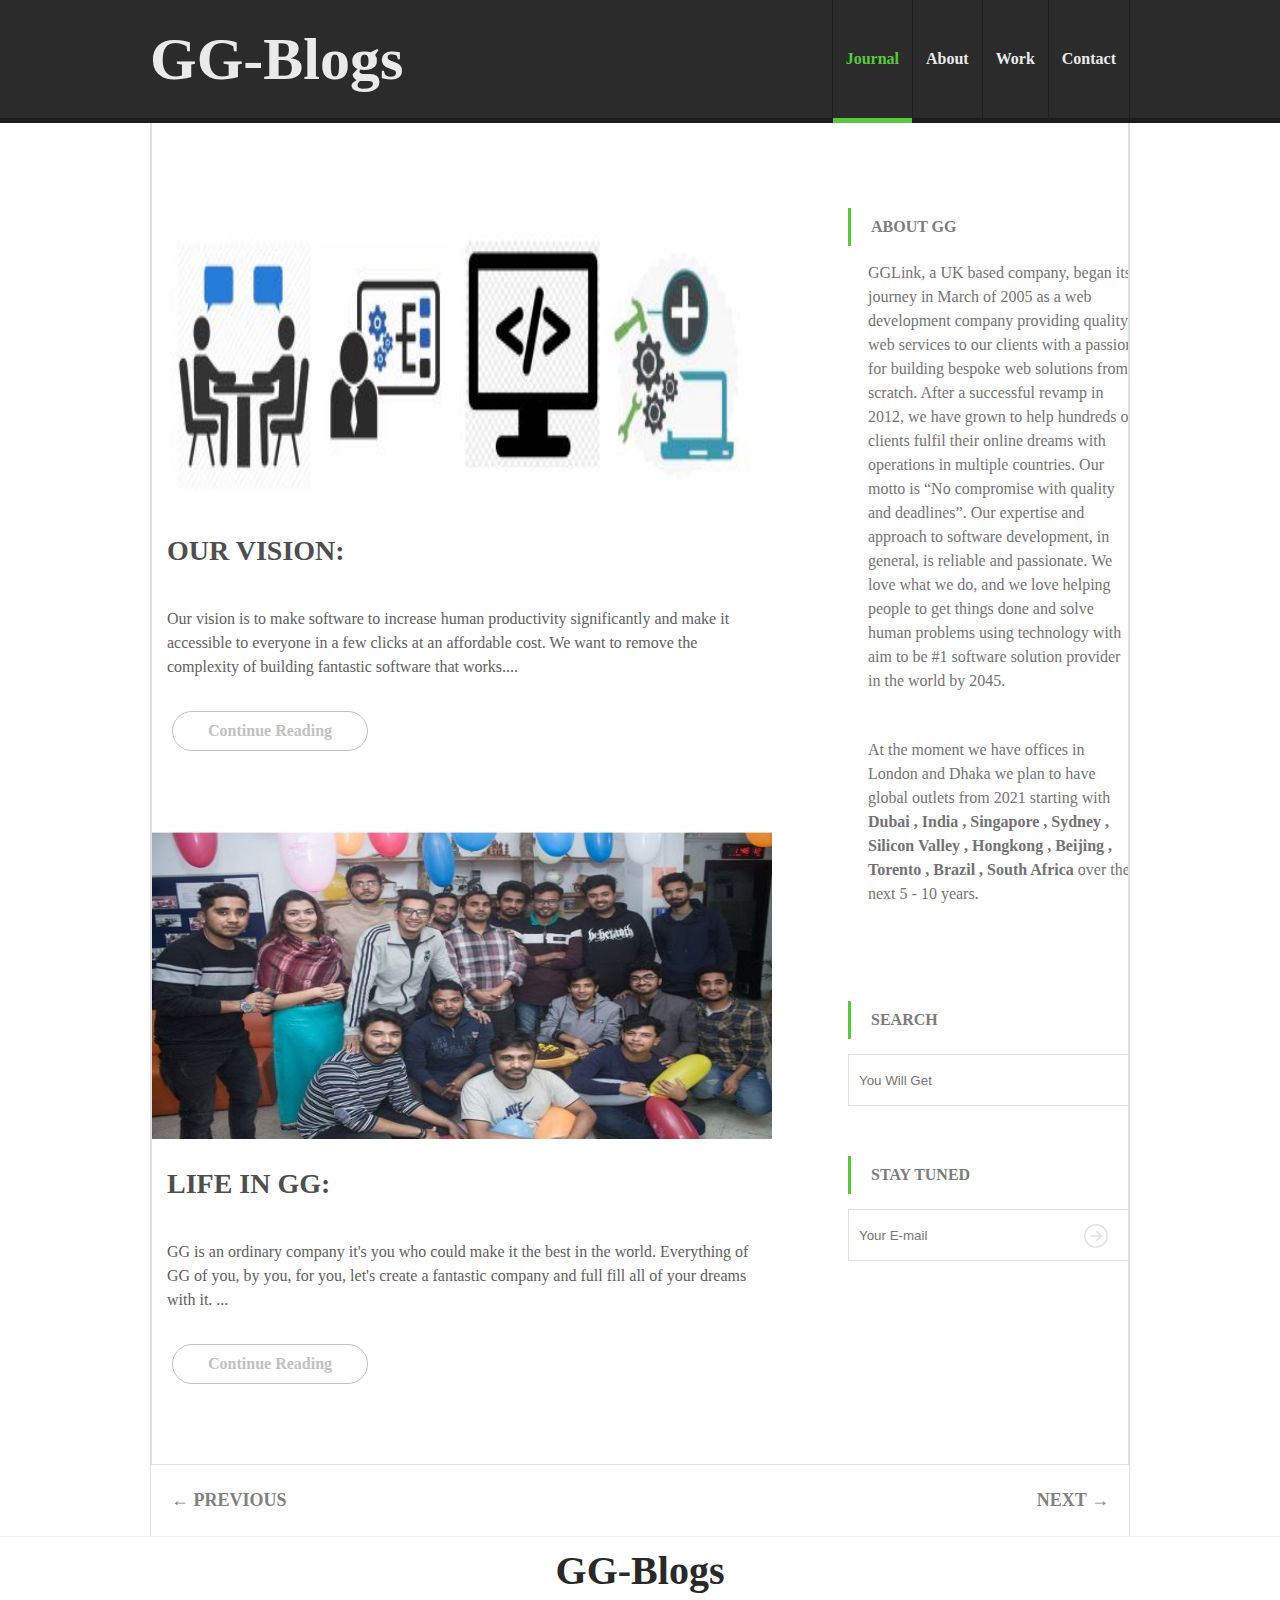
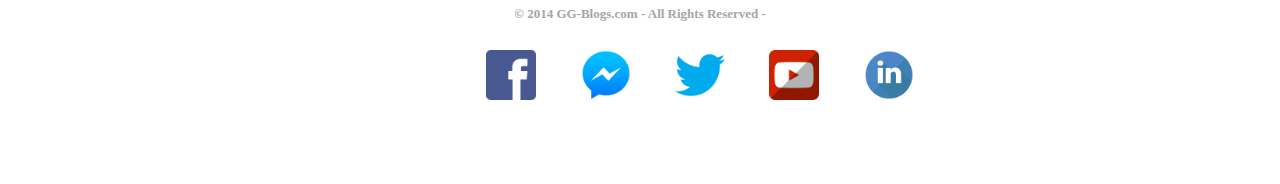
<file: index.html>
<!DOCTYPE HTML>
<html lang="en-US">

<head>
    <meta charset="UTF-8">
    <title> Blog </title>
    <link rel="stylesheet" href="style.css" />
</head>

<body>
    <!--header-->

    <div class="container_full header_bgc">
        <div class="fix container">
            <header id="header">
                <div class="logo_left_part">
                    <h1>GG-Blogs</h1>
                </div>
                <nav>
                    <ul id="menu">
                        <li class="active"><a href="index.html"> Journal </a></li>
                        <li><a href="about.html"> About </a></li>
                        <li><a href="work.html"> Work </a></li>
                        <li><a href="contact.html"> Contact </a></li>
                    </ul>
                </nav>
            </header>
        </div>
    </div>

    <!--main content-->
    <div class="container_full  content_wrapper_bgc">
        <div class="fix container">
            <div class="content_wrapper">
                <section class="left_content">
                    <article class="single_post_wrapper">
                        <img src="img/E.JPG" alt="" />
                        <h2>Our Vision:</h2>
                        <p>Our vision is to make software to increase human productivity significantly and make it accessible to everyone in a few clicks at an affordable cost. We want to remove the complexity of building fantastic software that works....
                        </p>
                        <a href="#" class="continue_r"> Continue Reading </a>
                    </article>
                    <article class="single_post_wrapper">
                        <img src="img/W.JPG" alt="" />
                        <h2>Life in GG:</h2>
                        <p>GG is an ordinary company it's you who could make it the best in the world. Everything of GG of you, by you, for you, let's create a fantastic company and full fill all of your dreams with it. ...
                        </p>
                        <a href="#" class="continue_r"> Continue Reading </a>
                    </article>
                </section>
                <!-- sidebar -->
                <div id="sidebar">
                    <aside class="single_sidebar">
                        <h2>About GG </h2>
                        <p>GGLink, a UK based company, began its journey in March of 2005 as a web development company providing quality web services to our clients with a passion for building bespoke web solutions from scratch. After a successful revamp
                            in 2012, we have grown to help hundreds of clients fulfil their online dreams with operations in multiple countries. Our motto is “No compromise with quality and deadlines”. Our expertise and approach to software development,
                            in general, is reliable and passionate. We love what we do, and we love helping people to get things done and solve human problems using technology with aim to be #1 software solution provider in the world by 2045.
                        </p>
                        <p>At the moment we have offices in London and Dhaka we plan to have global outlets from 2021 starting with
                            <strong>Dubai , India ,
								Singapore , Sydney , Silicon Valley
								, Hongkong , Beijing , Torento , Brazil
								, South Africa</strong> over the next 5 - 10 years.
                        </p>
                    </aside>
                    <aside class="single_sidebar">
                        <h2>Search </h2>
                        <input type="text" class="s_box" placeholder="You Will Get " />
                    </aside>
                    <aside class="single_sidebar">
                        <h2> Stay Tuned </h2>
                        <div class="mail">
                            <input type="email" placeholder="Your E-mail" />
                            <input type="submit" id="search_submit" />
                        </div>
                    </aside>
                </div>
            </div>
            <div class="content_bottom">
                <a href="#" class="previous"> &#8592; Previous </a>
                <a href="about.html" class="next"> Next &#8594;</a>
            </div>
        </div>
    </div>
    <!--footer-->
    <div class="container_full">
        <div class="fix container">
            <footer id="footer">
                <h1> GG-Blogs </h1>
                <p>© 2014 GG-Blogs.com - All Rights Reserved -</p>
                <div class="social_area">
                    <ul>
                        <li class="facebook">
                            <a href="#"> <img src="img/social/facebook-wh.png" alt="" /> </a>
                        </li>
                        <li class="messenger">
                            <a href="#"> <img src="img/social/messenger-wh.png" alt="" /></a>
                        </li>
                        <li class="twitter">
                            <a href="#"> <img src="img/social/twitter-wh.png" alt="" /></a>
                        </li>
                        <li class="youtube">
                            <a href="https://www.youtube.com/channel/UCNhlq5N_imKThMzsZ6kB3PQ">
                                <img src="img/social/youtube-wh.png" alt="" /></a>
                        </li>
                        <li class="linkedin">
                            <a href="#"> <img src="img/social/link-wh.png" alt="" /></a>
                        </li>
                    </ul>
                </div>
            </footer>
        </div>
    </div>


    <script type="text/javascript" src="script.js"></script>
</body>

</html>

<!--
	<div class="container_full">
	        <div class="fix container">
				
			</div>				
	</div>
	            -->
</file>
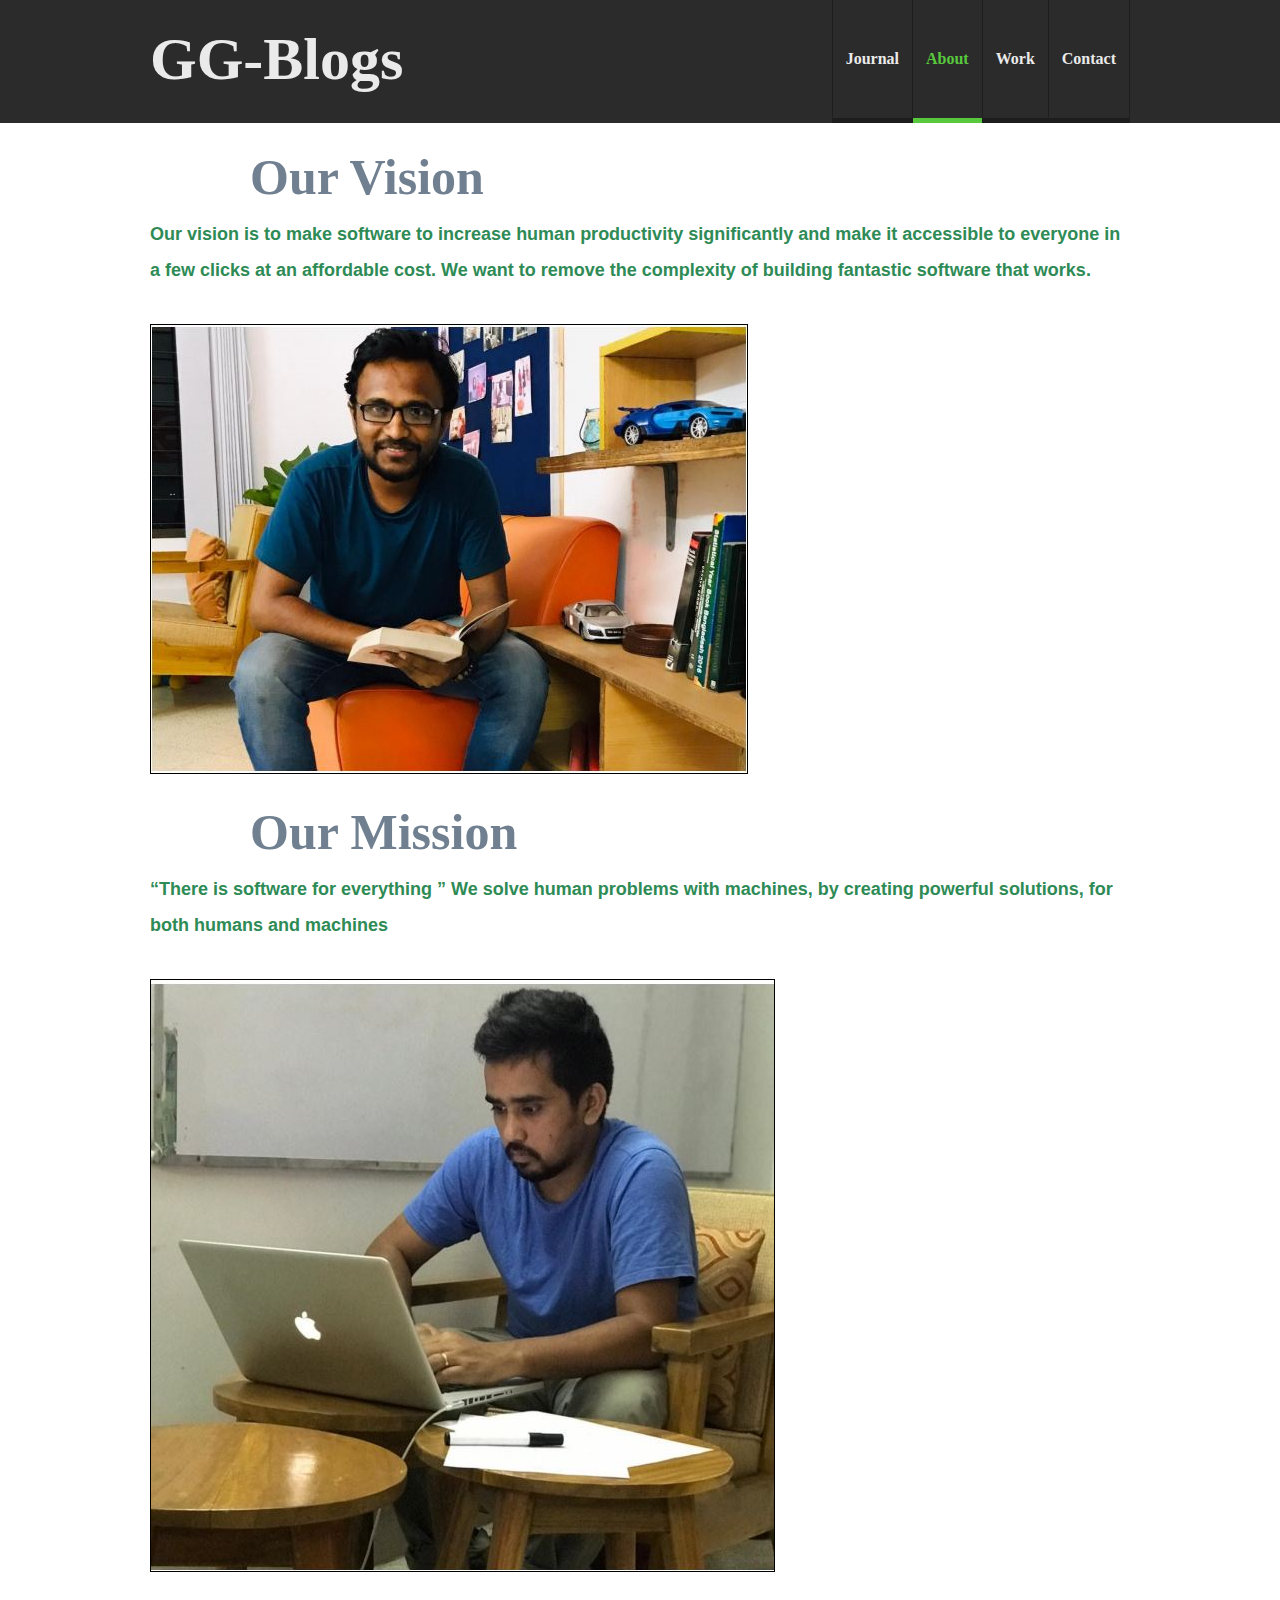
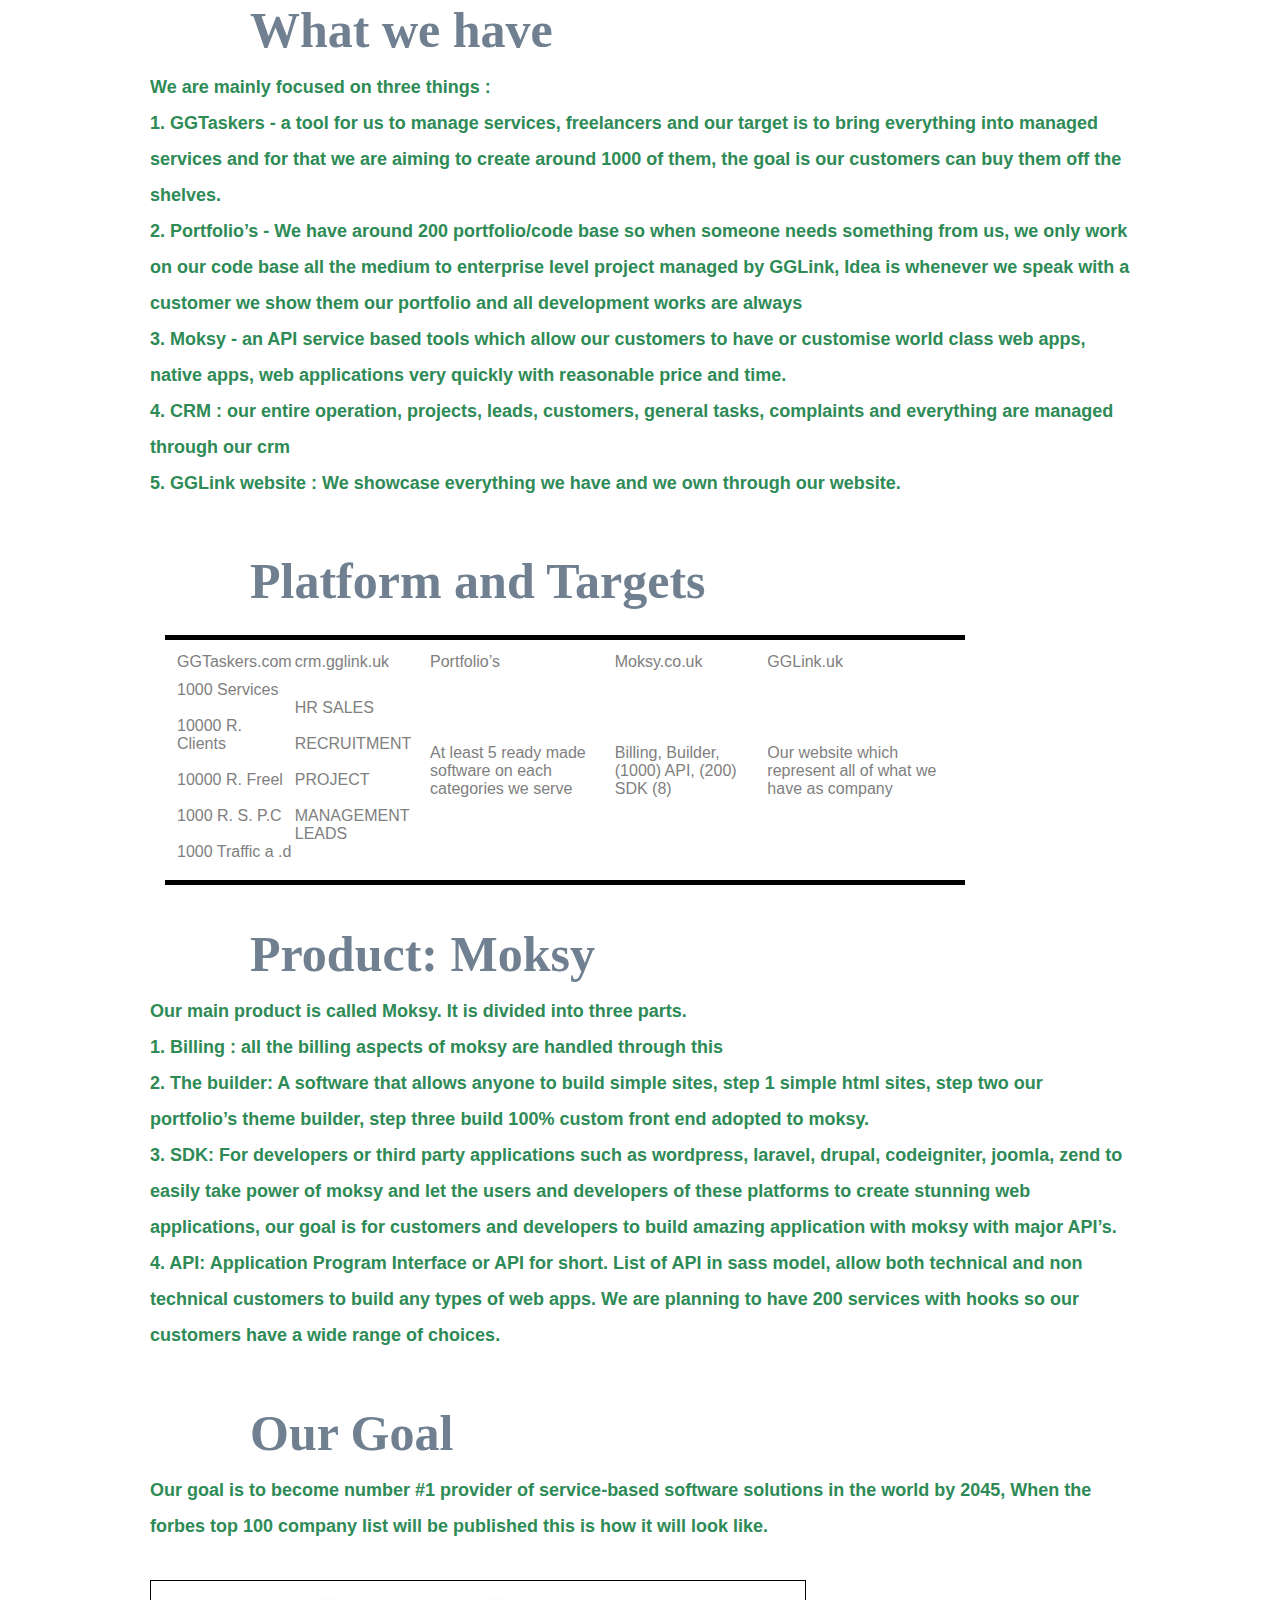
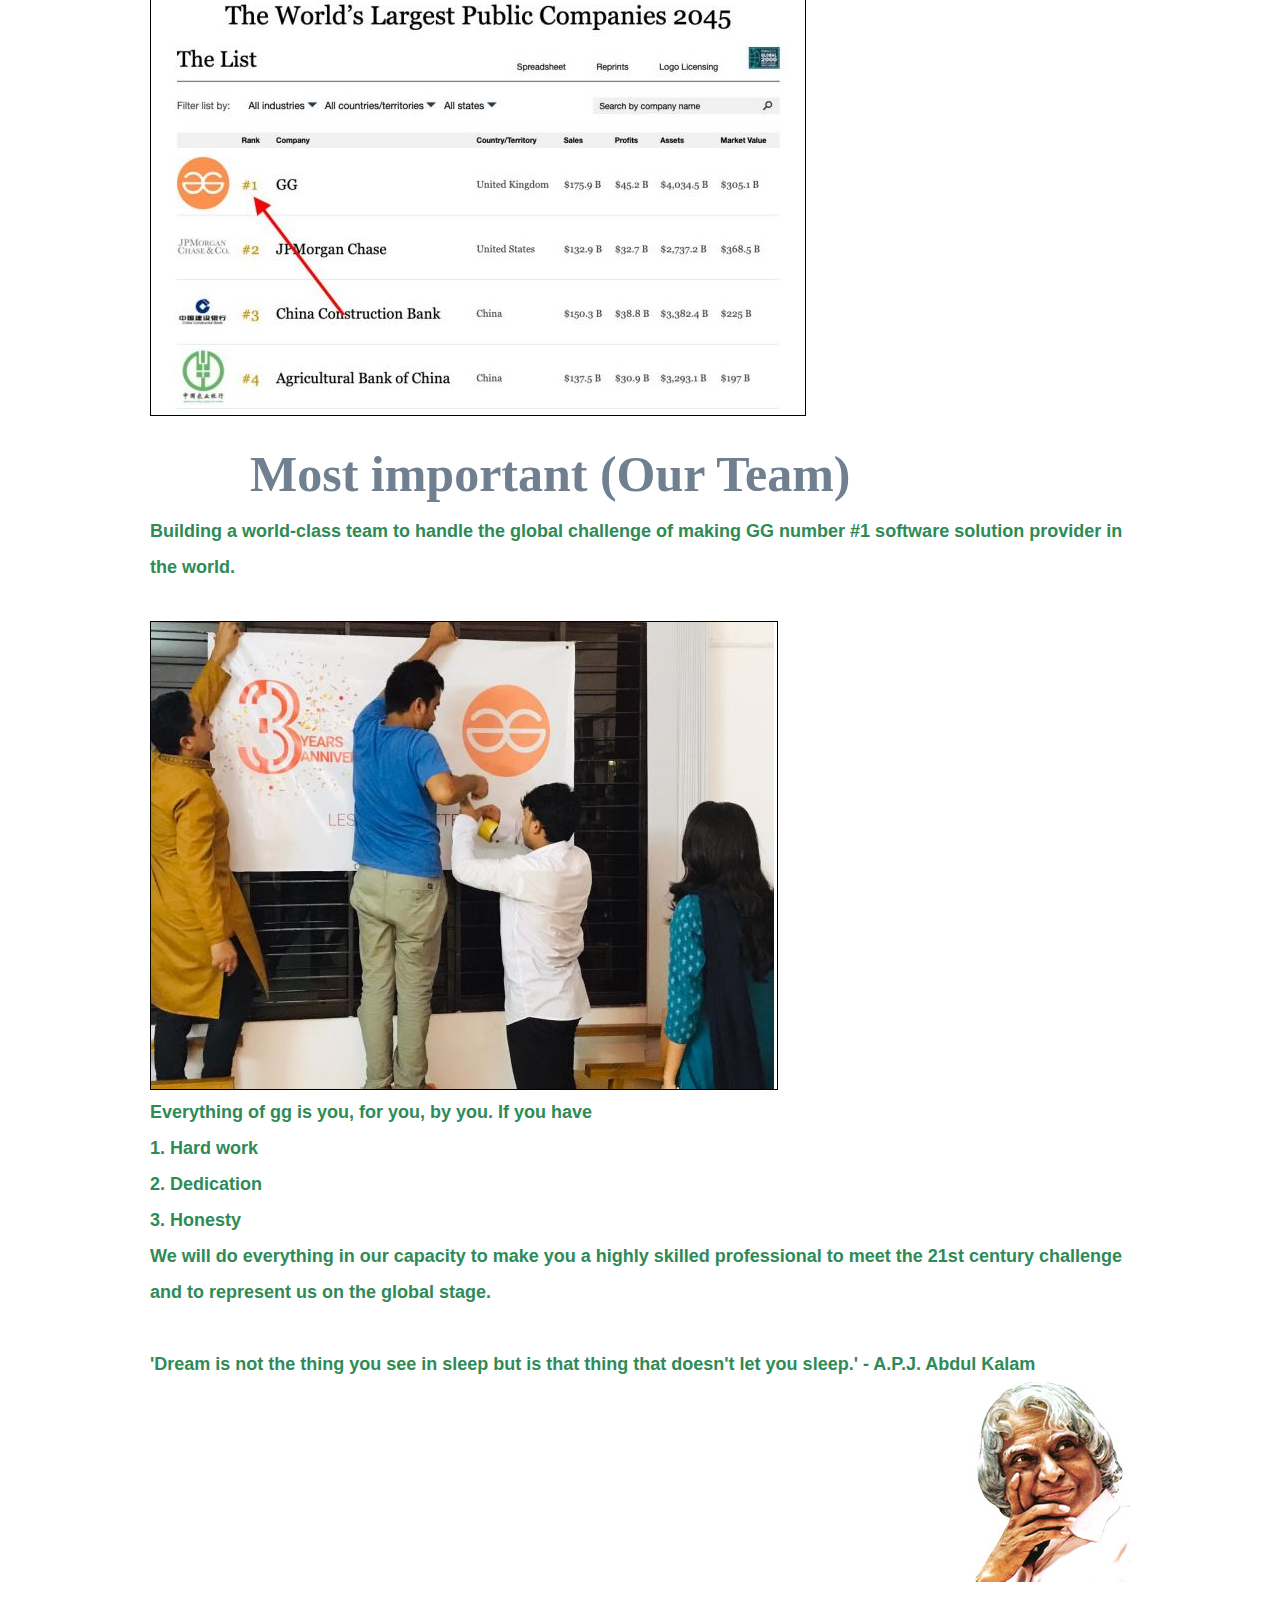
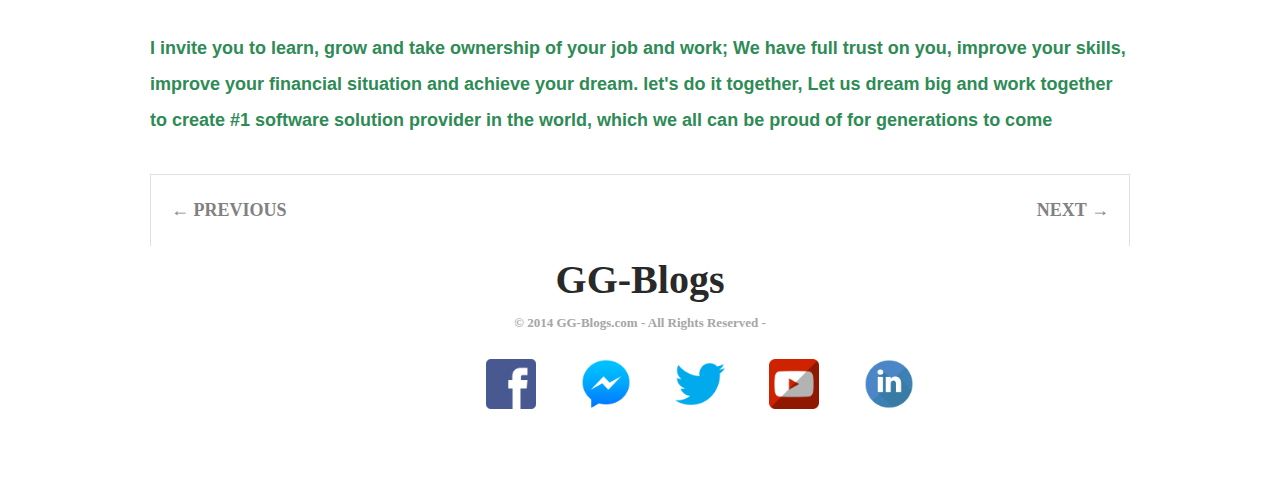
<file: about.html>
<!DOCTYPE HTML>
<html lang="en-US">
<head>
	<meta charset="UTF-8">
	<title> Blog  </title>
	<link rel="stylesheet" href="CSS/about.css" />
</head>
<body>
	                       <!--header-->
		  
	<div class="container_full header_bgc">
	        <div class="fix container"> 
				<header id="header">
				      <div class="logo_left_part">
					        <h1>GG-Blogs</h1>  
					  </div>
                               <nav>
					     <ul id="menu">
					         	<li><a href="index.html"> Journal </a></li>
					         	<li class="active"><a href="#"> About </a></li>
					         	<li><a href="work.html"> Work </a></li>
					         	<li ><a href="contact.html"> Contact </a></li>
					      </ul>					   
					   </nav>					  
				</header>     				
			</div>				
	</div>
	           
	          <!--main content-->		

<div class="container_full  content_wrapper_bgc">
	        <div class="fix container">				 
			              		<div class="about">
								
								<h2>Our Vision</h2>
								<p> Our vision is to make software to increase human productivity significantly and make it
accessible to everyone in a few clicks at an affordable cost. We want to remove the
complexity of building fantastic software that works.
</p><img src="img/B.JPG" alt="" />
								
<h2>Our Mission</h2>
								<p> “There is software for everything ” We solve human problems with machines, by
creating powerful solutions, for both humans and machines
</p><img src="img/C.JPG" alt="" />								
								
<h2>What we have </h2>
								<p> We are mainly focused on three things : <br>
1. GGTaskers - a tool for us to manage services, freelancers and our target is to
bring everything into managed services and for that we are aiming to create
around 1000 of them, the goal is our customers can buy them off the shelves.<br>
2. Portfolio’s - We have around 200 portfolio/code base so when someone needs
something from us, we only work on our code base all the medium to enterprise
level project managed by GGLink, Idea is whenever we speak with a customer we
show them our portfolio and all development works are always<br>
3. Moksy - an API service based tools which allow our customers to have or
customise world class web apps, native apps, web applications very quickly with
reasonable price and time.<br>
4. CRM : our entire operation, projects, leads, customers, general tasks, complaints
and everything are managed through our crm<br>
5. GGLink website : We showcase everything we have and we own through our
website.
</p>
	        <h2>Platform and Targets</h2>
			
			<div class="container_full">
	        <div class="fix container">
			
			<table class="table" cellpadding="2px"  >

     <tr>
           <td>GGTaskers.com</td>
           <td>crm.gglink.uk</td>
           <td>Portfolio’s</td>
           <td>Moksy.co.uk</td>
           <td>GGLink.uk</td>
     </tr>

<tr>
           <td>1000 Services <br /><br />
               10000 R. Clients<br /><br />
               10000 R. Freel<br /><br />
               1000 R. S. P.C<br /><br />
                1000 Traffic a .d</td>
           <td>HR
                  SALES<br /><br />
                  RECRUITMENT<br /><br />
                  PROJECT<br /><br />
                  MANAGEMENT
                  LEADS</td>
           <td>At least 5 ready
                  made software
                  on each
                  categories we
                  serve
           </td>
           <td>Billing,
                Builder, (1000)
                API, (200)
                SDK (8)</td>
           <td>Our website
                which
                represent
                all of what
                we have as
                company
			</td>
 </tr>
  </table>							
			</div>				
	</div>
			
											
			      <h2>Product: Moksy</h2>
<p>  Our main product is called Moksy. It is divided into three parts. <br>
1. Billing : all the billing aspects of moksy are handled through this<br>
2. The builder: A software that allows anyone to build simple sites, step 1 simple
html sites, step two our portfolio’s theme builder, step three build 100% custom
front end adopted to moksy.<br>
3. SDK: For developers or third party applications such as wordpress, laravel, drupal,
codeigniter, joomla, zend to easily take power of moksy and let the users and
developers of these platforms to create stunning web applications, our goal is for
customers and developers to build amazing application with moksy with major
API’s.<br>
4. API: Application Program Interface or API for short. List of API in sass model,
allow both technical and non technical customers to build any types of web apps.
We are planning to have 200 services with hooks so our customers have a wide
range of choices.
</p>				  


       <h2>Our Goal </h2>
	   <p> Our goal is to become number #1 provider of service-based software solutions in the
world by 2045, When the forbes top 100 company list will be published this is how it will
look like.
</p>
<img src="img/Q.JPG" alt="" />
								
<h2>Most important (Our Team) </h2>
	   <p> Building a world-class team to handle the global challenge of making GG number #1
software solution provider in the world.

</p>
<img src="img/S.JPG" alt="" />								
<p>Everything of gg is you, for you, by you. If you have<br>
1. Hard work<br>
2. Dedication<br>
3. Honesty<br>
We will do everything in our capacity to make you a highly skilled professional to meet
the 21st century challenge and to represent us on the global stage.
</p>	

<p>'Dream is not the thing you see in sleep but is that thing that doesn't let you sleep.' -
A.P.J. Abdul Kalam<img src="img/X.jpg" alt="" class="apj"/>	<br><br>
I invite you to learn, grow and take ownership of your job and work; We have full trust on
you, improve your skills, improve your financial situation and achieve your dream. let's
do it together, Let us dream big and work together to create #1 software solution
provider in the world, which we all can be proud of for generations to come	</p>
					
								
								
								</div>		
			</div>				
	</div>
                  <div class="container_full  content_wrapper_bgc">
	        <div class="fix container">				 
			              <div class="content_bottom">
						       <a href="index.html" class="previous"> &#8592; Previous </a>
						       <a href="work.html" class="next"> Next &#8594;</a>
						  </div>					
			</div>				
	</div>	
	
	            <!--footer-->
	<div class="container_full">
	        <div class="fix container">
				      <footer id="footer">
					  <h1> GG-Blogs </h1>
					  <p>© 2014 GG-Blogs.com  -  All Rights Reserved  -</p>
					  <div class="social_area">
					      <ul>
					      	<li class="facebook"><a href="#"> <img src="img/social/facebook-wh.png" alt="" /> </a></li>
					      	<li class="messenger"><a href="#"> <img src="img/social/messenger-wh.png" alt="" /></a></li>
					      	<li class="twitter"><a href="#"> <img src="img/social/twitter-wh.png" alt="" /></a></li>
					      	<li class="youtube"><a href="https://www.youtube.com/channel/UCNhlq5N_imKThMzsZ6kB3PQ"> <img src="img/social/youtube-wh.png" alt="" /></a></li>
					      	<li class="linkedin"><a href="#"> <img src="img/social/link-wh.png" alt="" /></a></li>
					      </ul>
					  </div>
					  </footer>						
			</div>				
	</div>
	
	
	<script type="text/javascript" src="script.js"></script>
</body>
</html>

<!--
	<div class="container_full">
	        <div class="fix container">
				
			</div>				
	</div>
	            -->
</file>
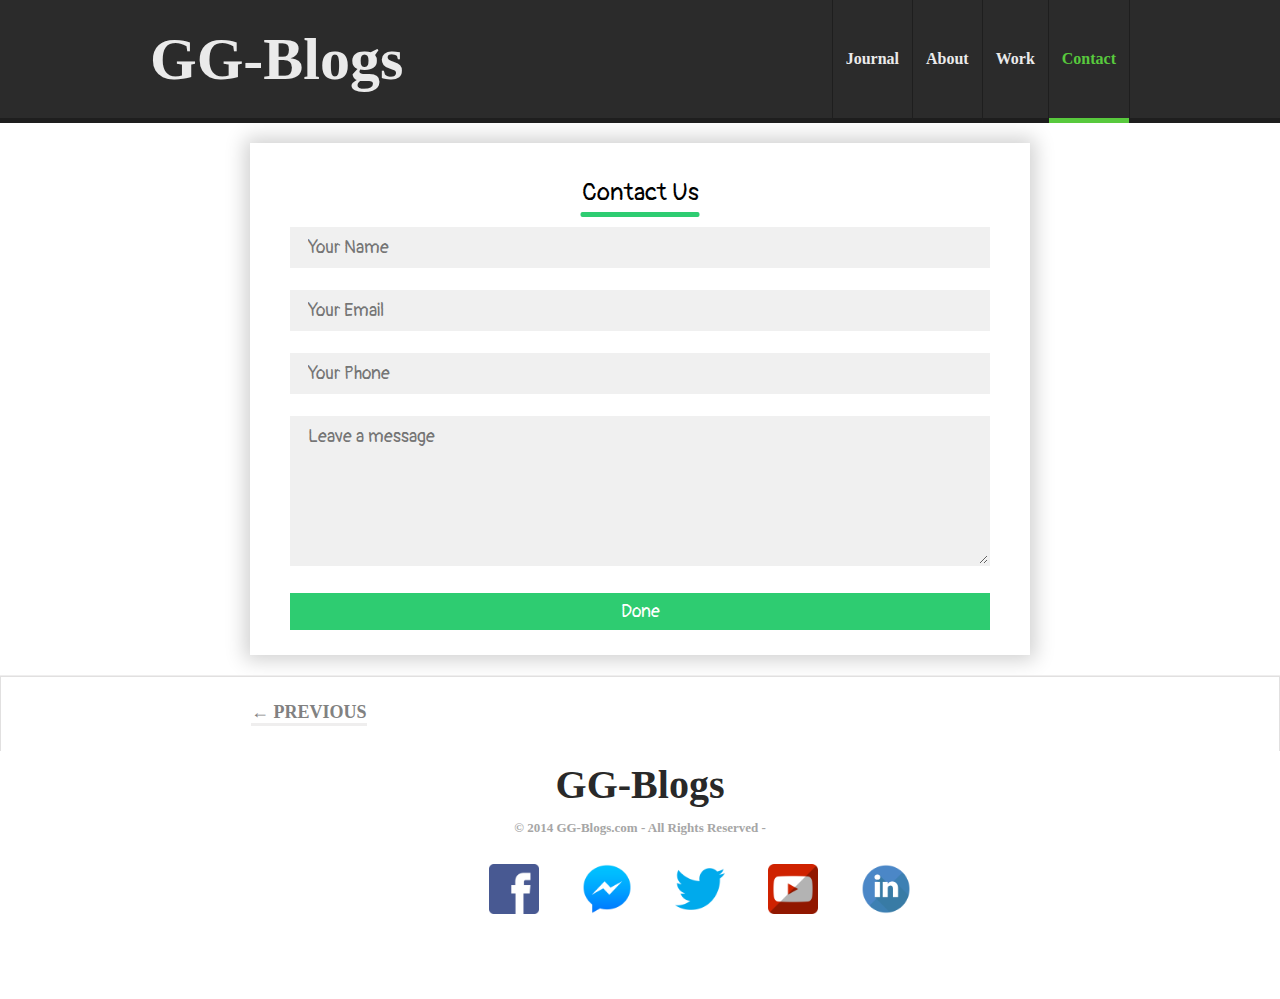
<file: contact.html>
<!DOCTYPE HTML>
<html lang="en-US">
<head>
	<meta charset="UTF-8">
	<title> Blog  </title>
	<meta name="viewport" content="width=device-width,initial-scale=1.0,minimum-scale=1.0,maximum-scale=1.0"/>
	<link rel="stylesheet" href="style.css" />
	<link href="https://fonts.googleapis.com/css2?family=Pangolin&display=swap" rel="stylesheet">
	<link rel="stylesheet" href="CSS/contact.css" />
</head>
<body>
	                       <!--header-->
		  
	<div class="container_full header_bgc">
	        <div class="fix container"> 
				<header id="header">
				      <div class="logo_left_part">
					        <h1> GG-Blogs</h1>  
					  </div>
                               <nav>
					     <ul id="menu">
					         	<li ><a href="index.html"> Journal </a></li>
					         	<li><a href="about.html"> About </a></li>
					         	<li><a href="work.html"> Work </a></li>
					         	<li class="active" ><a href="#"> Contact </a></li>
					      </ul>					   
					   </nav>					  
				</header>     				
			</div>				
	</div>
	           
	          <!--main content-->
	<div class="container_full  content_wrapper_bgc">
	        <div class="fix container">
			        <div class="form">
					         <div class="contact_box">
							 <div class="form_left"></div>
							 <div class="form_right">
							          <h2> Contact Us </h2>
							 <input type="text" class="field" placeholder="Your Name" />
							 <input type="email" class="field" placeholder="Your Email" />
							 <input type="text" class="field" placeholder="Your Phone" />
							 <textarea class="field area" placeholder="Leave a message"></textarea>	
                              <button class="btn">Done</button>							 
							 </div>
							 </div>							
					</div>					              				
			</div>				
	</div>			
	<div class="content_bottom">
						       <a href="work.html" class="previous"> &#8592; Previous </a>
						       
						  </div>
	            <!--footer-->
	<div class="container_full">
	        <div class="fix container">
			
			
				      <footer id="footer">
					  <h1> GG-Blogs </h1>
					  <p>© 2014 GG-Blogs.com  -  All Rights Reserved  -</p>
					  
					  
					  <div class="social_area">
					      <ul>
					      	<li class="facebook"><a href="#"> <img src="img/social/facebook-wh.png" alt="" /> </a></li>
					      	<li class="messenger"><a href="#"> <img src="img/social/messenger-wh.png" alt="" /></a></li>
					      	<li class="twitter"><a href="#"> <img src="img/social/twitter-wh.png" alt="" /></a></li>
					      	<li class="youtube"><a href="#"> <img src="img/social/youtube-wh.png" alt="" /></a></li>
					      	<li class="linkedin"><a href="#"> <img src="img/social/link-wh.png" alt="" /></a></li>
					      </ul>
					  </div>
					  </footer>						
			</div>				
	</div>
	
	
	<script type="text/javascript" src="script.js"></script>
</body>
</html>

<!--
	<div class="container_full">
	        <div class="fix container">
				
			</div>				
	</div>
	            -->
</file>
<file: style.css>
/* typography */
*
{
	margin:0;
	padding:0;
}
body
{
	font-family:sans-sarif,Arial !important;
	-webkit-transition: all 0.5s ease;
	transition: all 0.5s ease;
}
a 
{
	text-decoration:none;
}
h1,h2,h3,h4,h5,h6
{
	font-weight:normal;
	margin-top:10px;
	margin-bottom:10px;
}
p 
{
	line-height:150%;
	margin-bottom:2em;
}

         /* end */
.fix 
{
	overflow:hidden;
}	

.container_full
{
	width:100%;
}
.container
{
	width:980px;
	display:block;
	margin:0 auto;
}
.header_bgc
{               
	background:#2B2B2B;
}
.logo_left_part
{
	float:left;
}
.logo_left_part h1
{
	font-family:roboto;
	font-size:60px;
	font-weight:bold;
	color:#EAEAEA;
	padding-top:15px;
}
nav
{
	float:right;
}
nav #menu 
{
	list-style:none;
}
nav #menu li 
{
	float:left;
	border-right:1px solid #1E1E1E;
}
nav #menu li:first-child 
{	
	border-left:1px solid #1E1E1E;
}		
nav #menu li a 
{
	display:block;
	color:#EAEAEA;
	font-family:lato;
	font-size:16px;
	font-weight:bold;
	padding:50px 13px;
	border-bottom:5px solid #1D1D1D;
}
nav #menu  li a:hover 
{
	border-bottom:5px solid #58C93D;
	color:#58C93D;
}
nav #menu  li.active a
{
	border-bottom:5px solid #58C93D;
	color:#58C93D;
}
.content_wrapper_bgc
{
	border-top:5px solid #1E1E1E;
	margin-top:-5px;
	border-bottom:1px solid #EFEEEE;
}
.content_wrapper
{
	border-right:2px solid #E1E0E0;
	border-left:2px solid #E1E0E0;
	overflow:hidden;
	padding-top:75px;
}
.left_content 
{
	float:left;
	width:620px;
	margin-right:70px;
}
.left_content .single_post_wrapper
{
	overflow:hidden;
	margin-bottom:80px;
}
.left_content .single_post_wrapper img
{
	width:620px;
	height:308px;
}
.left_content .single_post_wrapper h2
{
	font-family:lato;
	font-size:28px;
	font-weight:bold;
	color:#4f4e4e;
	text-transform:uppercase;
	padding-left:15px;
	padding-top:15px;
}
.left_content .single_post_wrapper p
{
	font-family:lato;
	font-size:16px;	
	color:#606060;
	padding-left:15px;
	padding-top:30px;
}
.left_content .single_post_wrapper .continue_r
{
	color:#c2c1c1;
	font-family:lato;
	font-size:16px;
	font-weight:bold;
	padding:10px 35px;
	border:1px solid #c2c2c2;
	border-radius:26px;
	display:inline-block;
	margin-left:20px;
}
#sidebar
{
	float:right;
	width:280px;
}
#sidebar .single_sidebar
{
		margin-bottom:40px;
		overflow:hidden;
}
#sidebar .single_sidebar h2
{
	font-family:lato;
	font-size:16px;
	font-weight:bold;
	text-transform:uppercase;
	border-left:3px solid #58C93D;
	padding-left:20px;
	padding-top:10px;
	padding-bottom:10px;
	color:#7C7C7C;
	margin-bottom:15px;
}
#sidebar .single_sidebar p
{
	font-family:lato;
	font-size:16px;		
	color:#737373;
	margin-bottom:45px;
	width:95%;
	margin-left:20px;
}
#sidebar .single_sidebar .s_box
{
	float:right;
	width:269px;
	height:50px;
	border:1px solid #E1E0E0;
	border-right:none;
}
.mail
{
	position:relative;
}
.mail input 
{
	width:276px;
	height:50px;
	border:1px solid #E1E0E0;
}
.mail input[type="submit"]
{
	float:right;
	background:url(img/search_icon.png) no-repeat;
	height:24px;
	width:24px;
	position:absolute;
	text-indent:-9999px;
	border:none; 
	top:15px;
	right:20px;
	cursor:pointer;
}
.single_sidebar input[type="text"],
.single_sidebar input[type="email"]
{
	padding-left:10px;
}
.content_bottom
{
	border-top:1px solid  #E1E0E0;
	border-left:1px solid  #E1E0E0;
	border-right:1px solid  #E1E0E0;
	padding:25px 0px;
	overflow:hidden;
	text-transform:uppercase;
}
.content_bottom .previous
{
	font-family:lato;
	font-size:18px;		
	color:#818181;
	font-weight:bold;
	float:left;
	margin-left:20px;
}
.content_bottom .next
{
	font-family:lato;
	font-size:18px;		
	color:#818181;
	font-weight:bold;
	float:right;
	margin-right:20px;
}
#footer
{
	text-align:center;
	margin-bottom:80px;
}
#footer>h1
{
	font-family:lato;
	font-size:40px;		
	color:#292929;
	font-weight:bold;
}
#footer>p
{
	font-family:lato;
	font-size:13px;		
	color:#a6a6a6;
	font-weight:bold;
} 
#footer .social_area
{
	margin:0 auto;
	margin-left:100px;
} 
#footer .social_area ul
{
	list-style:none;
}   
#footer .social_area ul li
{
		display:inline-block;
	margin:0 10px;
}   
#footer .social_area ul li a img
{
	height:50px;
	width:50px;
	float:left;	
	margin-left:20px;
	
}
</file>
<file: CSS/about.css>
/* typography */
*
{
	margin:0;
	padding:0;
}
body
{
	font-family:sans-sarif,Arial !important;
	-webkit-transition: all 0.5s ease;
	transition: all 0.5s ease;
}
a 
{
	text-decoration:none;
}
h1,h2,h3,h4,h5,h6
{
	font-weight:normal;
	margin-top:10px;
	margin-bottom:10px;
}
p 
{
	line-height:150%;
	margin-bottom:2em;
}

         /* end */
.fix 
{
	overflow:hidden;
}	

.container_full
{
	width:100%;
}
.container
{
	width:980px;
	display:block;
	margin:0 auto;
}
.header_bgc
{               
	background:#2B2B2B;
}
.logo_left_part
{
	float:left;
}
.logo_left_part h1
{
	font-family:roboto;
	font-size:60px;
	font-weight:bold;
	color:#EAEAEA;
	padding-top:15px;
}
nav
{
	float:right;
}
nav #menu 
{
	list-style:none;
}
nav #menu li 
{
	float:left;
	border-right:1px solid #1E1E1E;
}
nav #menu li:first-child 
{	
	border-left:1px solid #1E1E1E;
}		
nav #menu li a 
{
	display:block;
	color:#EAEAEA;
	font-family:lato;
	font-size:16px;
	font-weight:bold;
	padding:50px 13px;
	border-bottom:5px solid #1D1D1D;
}
nav #menu  li a:hover 
{
	border-bottom:5px solid #58C93D;
	color:#58C93D;
}
nav #menu  li.active a
{
	border-bottom:5px solid #58C93D;
	color:#58C93D;
}

.content_wrapper
{
	border-right:2px solid #E1E0E0;
	border-left:2px solid #E1E0E0;
	overflow:hidden;
	padding-top:75px;
}

.content_bottom
{
	border-top:1px solid  #E1E0E0;
	border-left:1px solid  #E1E0E0;
	border-right:1px solid  #E1E0E0;
	padding:25px 0px;
	overflow:hidden;
	text-transform:uppercase;
}
.content_bottom .previous
{
	font-family:lato;
	font-size:18px;		
	color:#818181;
	font-weight:bold;
	float:left;
	margin-left:20px;
}
.content_bottom .next
{
	font-family:lato;
	font-size:18px;		
	color:#818181;
	font-weight:bold;
	float:right;
	margin-right:20px;
}
#footer
{
	text-align:center;
	margin-bottom:80px;
}
#footer>h1
{
	font-family:lato;
	font-size:40px;		
	color:#292929;
	font-weight:bold;
}
#footer>p
{
	font-family:lato;
	font-size:13px;		
	color:#a6a6a6;
	font-weight:bold;
} 
#footer .social_area
{
	margin:0 auto;
	margin-left:100px;
} 
#footer .social_area ul
{
	list-style:none;
}   
#footer .social_area ul li
{
		display:inline-block;
	margin:0 10px;
}   
#footer .social_area ul li a img
{
	height:50px;
	width:50px;
	float:left;	
	margin-left:20px;	
}  
.about h2
{
	margin-left:100px;
	font-family:Impact Regular;
	font-size:50px;
	font-weight:bold;
	color:#708090;
	padding-top:15px;
	margin-bottom:10px;
}
.about p
{
	font-size:18px;		
	color:#2E8B56;
	font-weight:bold;
	line-height: 2em;
}
.about img
{
	margin:0 auto;
	border:1px solid black;
}
img.apj
{
	border:none;
	margin-left:800px;
}
 
.table
{
	color:gray;
	width:800px; 
	height:250px; 
	border:5px solid black;
	margin:15px;
    border-left:none;
    border-right:none;
    padding:10px;
	
}
</file>
<file: CSS/contact.css>
*
{
	padding:0;
	margin:0;
	box-sizing:border-box;
	font-family: 'Pangolin', cursive;
}
body
{
	width:100%;
	height:100vh;
}
.form
{
	position:relative;
	display:flex;
	justify-content:center;
	align-items:center;
	width:100%;
	height:100%;
	padding:20px 100px;
}
.form:after
{
	content:'';
	position:absolute;
	left:0;
	top:0;
	width:100%;
	height:100%;
	background-size:cover;
	z-index:-1;
	filter:blur(50px);
}
.contact_box
{
	max-width:850px;
	display:grid;
	grid-template-coloumns:repeat(2, 1fr);
	justify-content:center;
	align-items:center;
	text-align:center;
	background-color:#fff;
	box-shadow:0px 0px 19px 5px rgba(0,0,0,0.19);
}
.form_left
{
	height:100%;
	background-size:cover;
}
.form_right
{
	padding:25px 40px;
}
h2
{
	position:relative;
	padding-bottom:10px;
	margin-bottom:10px;
}
h2:after
{
	content:'';
	position:absolute;
	left:50%;
	bottom:0;
	transform: translateX(-50%);
	height:5px;
	width:119px;
	border-radius:2px;
	background-color:#2ecc71;
}
.field
{
	width:100%;
	padding: 0.5rem 1rem;
	outline:none;
	border:2px solid rgba(0, 0, 0, 0);
	background-color:rgba(230,230,230,0.6);
	font-size:1.1rem;
	margin-bottom:22px;
	transition:0.3s;
}
.field:hover
{
	background-color:rgba(0, 0, 0, 0.1);
}

.field:focus
{
	background-color:#fff;
	border:2px solid rgba(30, 85, 250, 0.47);
}
.area
{
	min-height:150px;
}
.btn
{
	width:100%;
	padding:0.5rem 1rem;
	font-size:1.1rem;
	background-color:#2ecc71;
	cursor:pointer;
	outline:none;
	border:none;
	color:#fff;
	transition:0.3s;
}
.btn:hover
{
	
}
@media screen and (max-width:880px)
{
	.contact_box
	{
		grid-template-coloumns:1fr;
	}
	.form_left
	{
		height:200px;
	}
}

.content_bottom .previous
{
	font-family:lato;
	font-size:18px;		
	color:#818181;
	font-weight:bold;
	float:left;
	margin-left:250px;
	border-bottom:3px solid #EFEEEE;
}
</file>
